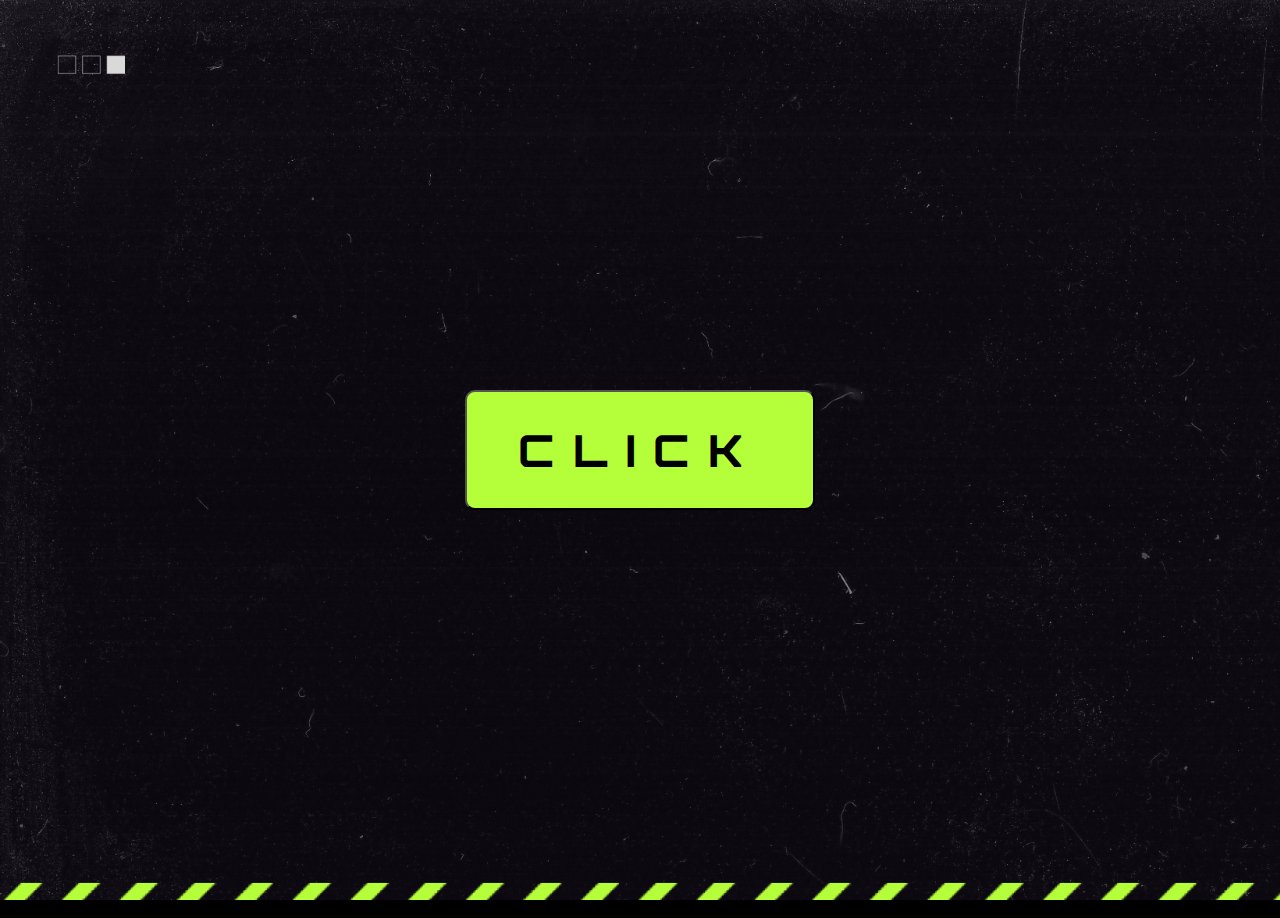
<file: index.html>
<!DOCTYPE html>
<html lang="en">
<head>
  <meta charset="UTF-8">
  <meta http-equiv="X-UA-Compatible" content="IE=edge">
  <meta name="viewport" content="width=device-width, initial-scale=1.0">
  <title>devhost</title>
  <link rel="stylesheet" href="style.css">
</head>
<body>
  <div class="container">
    <button id="click_button">
      <a href="./devhost.html">CLICK</a>
    </button>
  </div>
</body>
</html>s
</file>
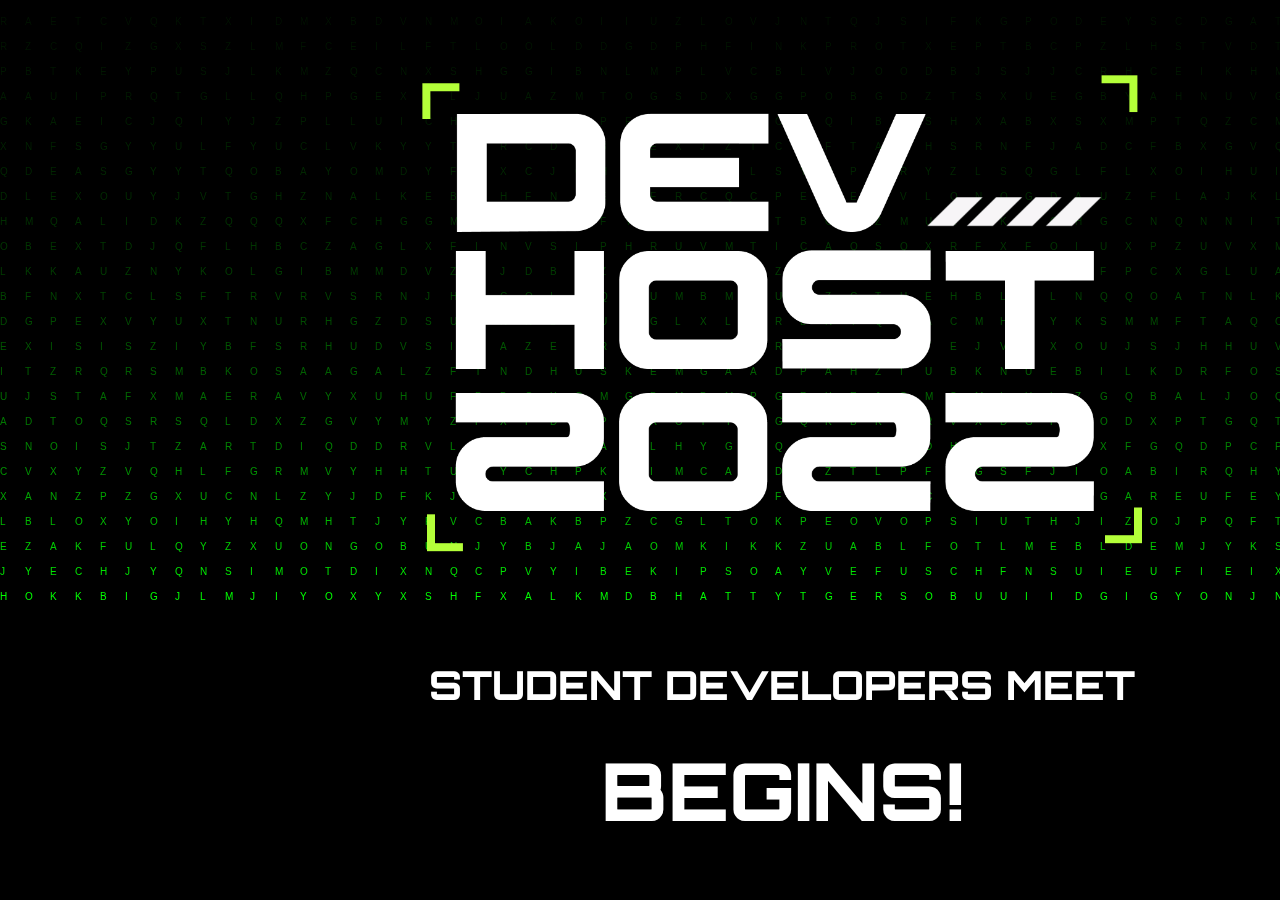
<file: devhost.html>
<!DOCTYPE html>
<html lang="en">
<head>
  <meta charset="UTF-8">
  <meta http-equiv="X-UA-Compatible" content="IE=edge">
  <meta name="viewport" content="width=device-width, initial-scale=1.0">
  <title>Document</title>
  <link rel="stylesheet" href="style.css">
</head>
<body>
  
  <div class="container1">
    <img src="banner.png" alt="" width="720px" height="500px" id="banner">
    <span class="title1">STUDENT  DEVELOPERS  MEET</span>
    <span class="title">BEGINS!</span>
  </div>

  <canvas id="canvas">

  </canvas>
  <script src="script.js"></script>
  <script src="confetti.browser.js"></script>
  
</body>
</html>
</file>
<file: style.css>
@import url('https://fonts.googleapis.com/css2?family=Montserrat:wght@400;800&family=Orbitron:wght@600&family=Poppins:ital,wght@1,700&family=Quicksand:wght@500&display=swap');

* {margin: 0; padding: 0}
body {background: #000;overflow: hidden;}
canvas {display: flex;
}

.container{
  display: flex;
  background: url('bg.png');
  background-size: cover;
  align-items: center;
  justify-content: center;
  min-height:100vh;
  overflow: hidden;
}

.container1{
  display: flex;
  position: absolute;
  align-items: center;
  justify-content: center;
  min-height: 100vh;
  flex-direction: column;
  overflow: hidden;
  left: 33%;
}

#click_button{
  background-color: #b4ff39;
  height: 120px;
  width: 350px;
  font-size: 44px;
  border-radius: 10px;
}

#click_button a{
  text-decoration: none;
  outline: none;
  letter-spacing: 0.5cm;
  font-weight:800;
  font-family: 'Orbitron', sans-serif;
  color: black;
}

.title{
  margin-top: 30px;
  color: white;
  font-size: 80px;
  font-weight:800;
  font-family: 'Orbitron', sans-serif;
} 
.title1{
  margin-top: 100px;
  color: white;
  font-size: 40px;
  font-weight:800;
  font-family: 'Orbitron', sans-serif;
}
</file>
